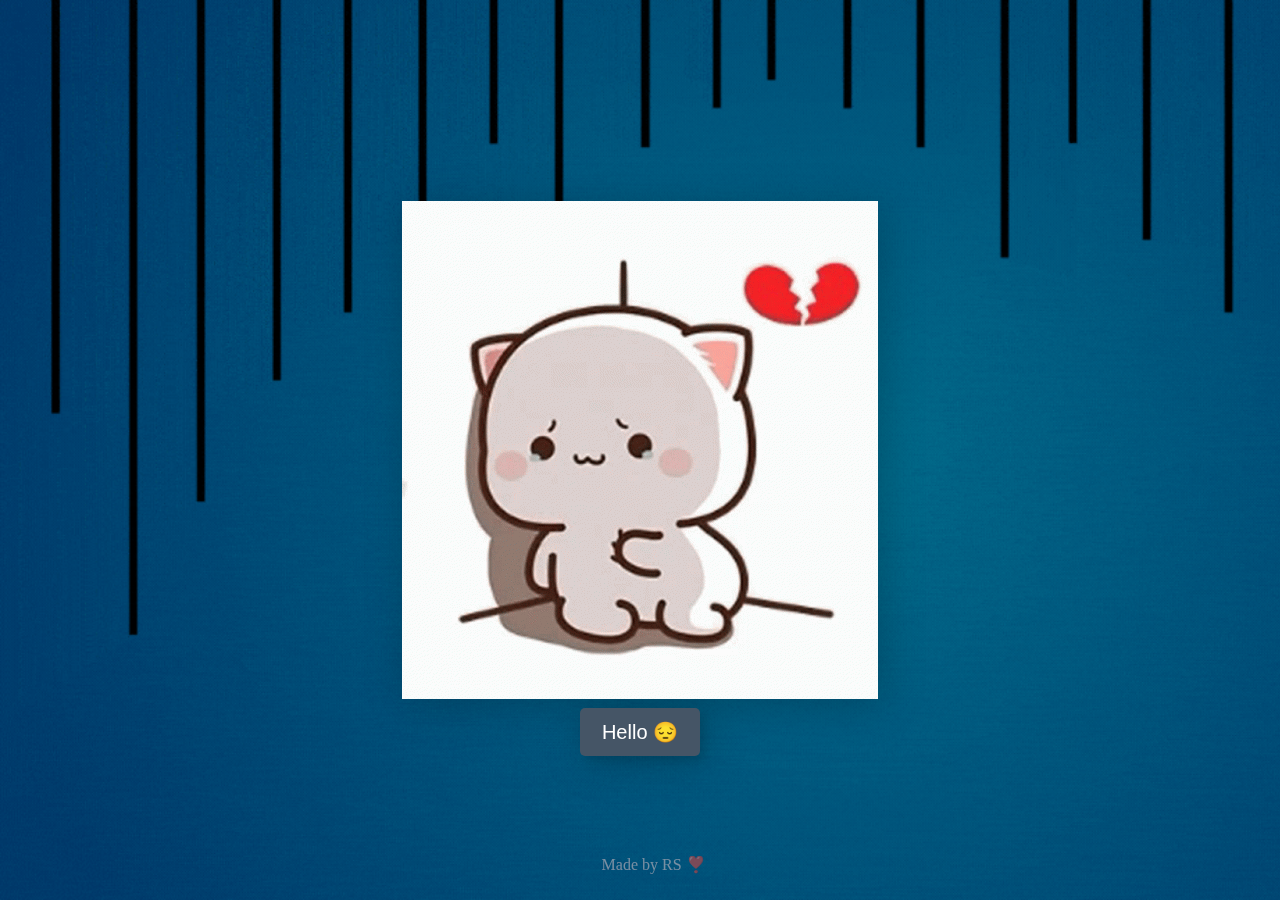
<file: index.html>
<!DOCTYPE html>
<html lang="en">
<head>
    <meta charset="UTF-8">
    <meta name="viewport" content="width=device-width, initial-scale=1.0">
    <title>But.. I Love You</title>
    <link rel="icon" href="Assets/logo.png" type="image/x-icon">
    <link
      href="https://cdn.jsdelivr.net/npm/bootstrap@5.3.2/dist/css/bootstrap.min.css"
      rel="stylesheet"
      integrity="sha384-T3c6CoIi6uLrA9TneNEoa7RxnatzjcDSCmG1MXxSR1GAsXEV/Dwwykc2MPK8M2HN"
      crossorigin="anonymous"
    />
    <link rel="stylesheet" href="firstPage.css" />
    <link rel="stylesheet" href="style.css" />
</head>

<body>
    <div class="container">  
        <img id="image" src="Assets/sad.gif" >     
        <button type="button" class="btn btn-danger" id="hover" onclick = "myFunction()" onmouseover="ChangeImage('hi'); bg();" onmouseout="ResetImage(); resetBG();">
            <span>Hello &#128532;</span>
        </button>
    </div>
    <div class="watermark">
        Made by <a href="https://github.com/RS-labhub">RS </a>❣️
    </div>
    
    <script src="firstPage.js"></script>  
</body> 
</html>
</file>
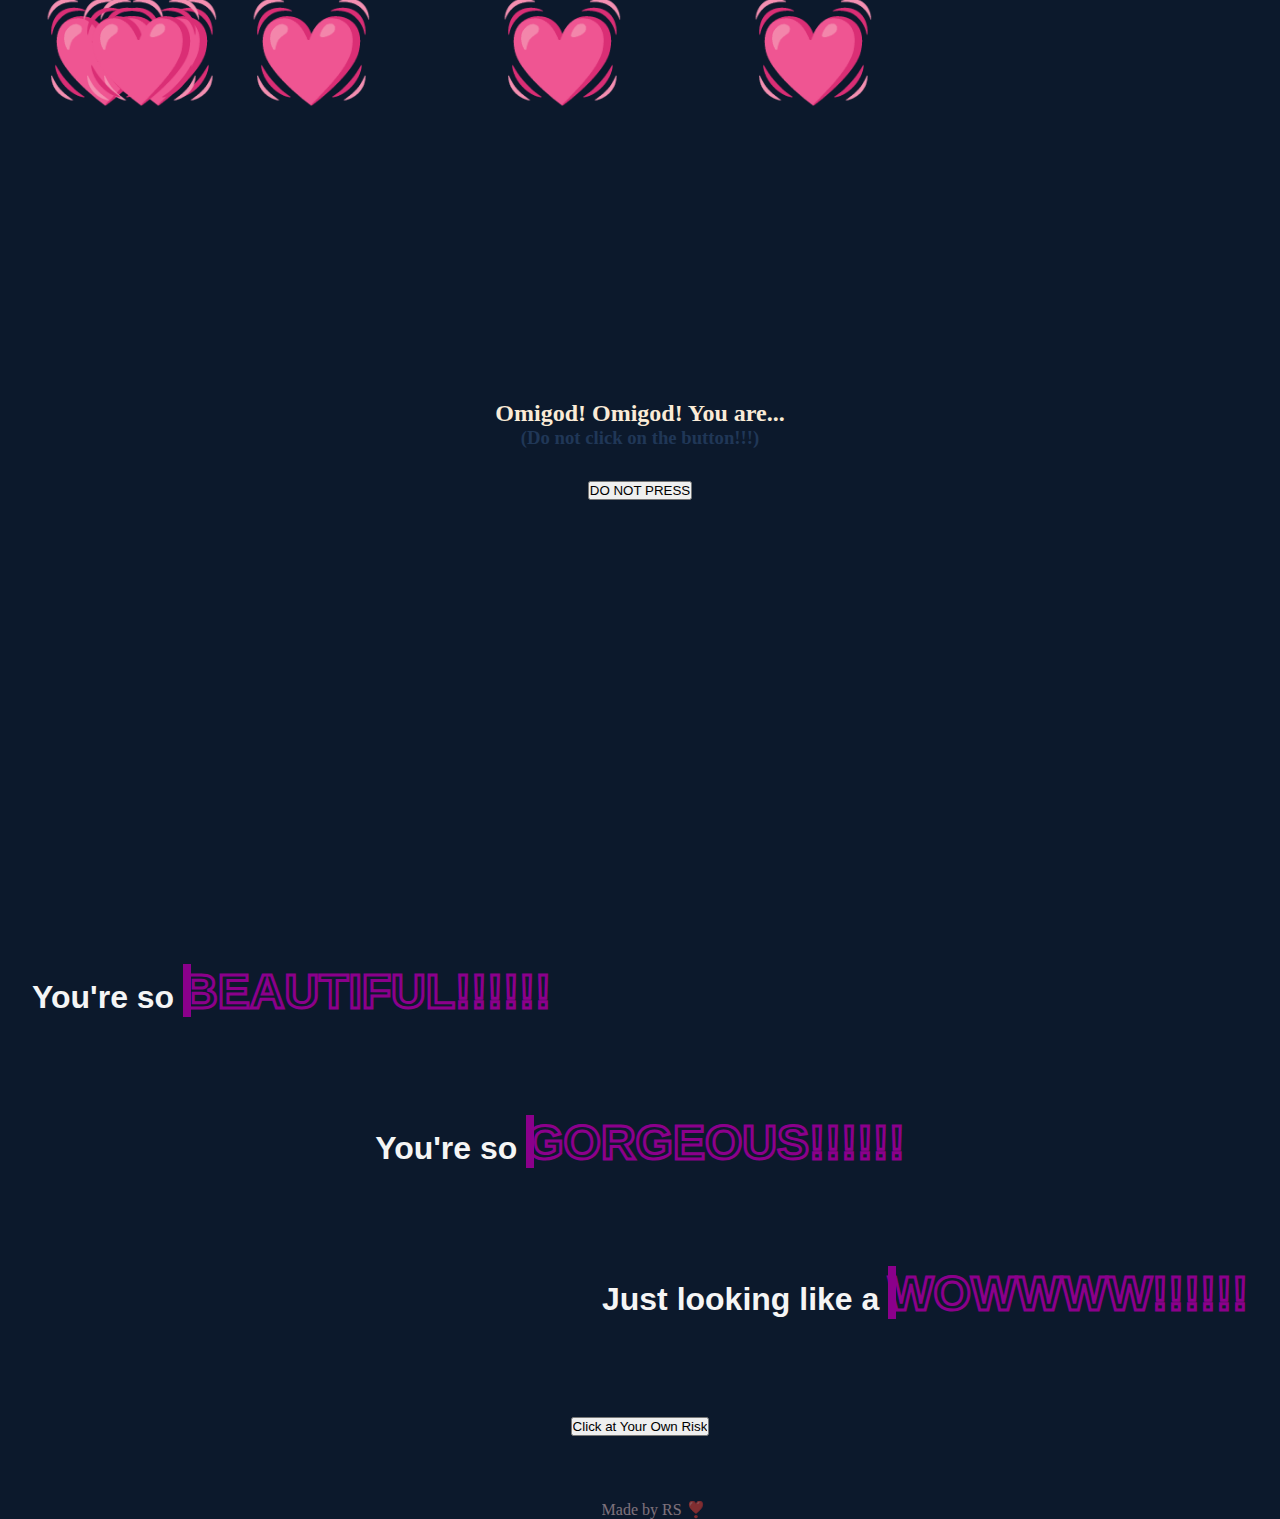
<file: Pages/Page 1/secondPage.html>
<!DOCTYPE html>
<html lang="en">
<head>
    <meta charset="UTF-8">
    <meta name="viewport" content="width=device-width, initial-scale=1.0">
    <title>Hawwwww</title>
    <link rel="icon" href="../Assets/logo.png" type="image/x-icon">
    <link
      href="https://cdn.jsdelivr.net/npm/bootstrap@5.3.2/dist/css/bootstrap.min.css"
      rel="stylesheet"
      integrity="sha384-T3c6CoIi6uLrA9TneNEoa7RxnatzjcDSCmG1MXxSR1GAsXEV/Dwwykc2MPK8M2HN"
      crossorigin="anonymous"
    />
    <link rel="stylesheet" href="secondPage.css" />
</head>
<body>
    <div class="container">
        <h2>Omigod! Omigod! You are... <br><h3>(Do not click on the button!!!)</h3></h2>
        <button type="button" class="btn btn-outline-danger btn-lg" onClick="scrollToBottom()">DO NOT PRESS</button>
    </div>
    
    <div class="chori-chori">
        <div id="beauti">
            <h1>You're so <span class="beauti">BEAUTIFUL!!!!!!</span></h1>       
        </div>
        <div id="gorg">
                <h1>You're so <span class="gorg">GORGEOUS!!!!!!</span></h1>
       </div>
       <div id="wow">
           <h1>Just looking like a <span class="wow">WOWWWW!!!!!!</span></h1>
       </div>
   </div>

    <div id="center">
        <button type="button" class="btn btn-warning btn-lg" id="btn" onclick="myFunction()" autoplay>Click at Your Own Risk</button>
    </div>

    <div class="watermark">
        Made by <a href="https://github.com/RS-labhub">RS </a>❣️
    </div>

    <script src="secondPage.js"></script>
</body>
</html>
</file>
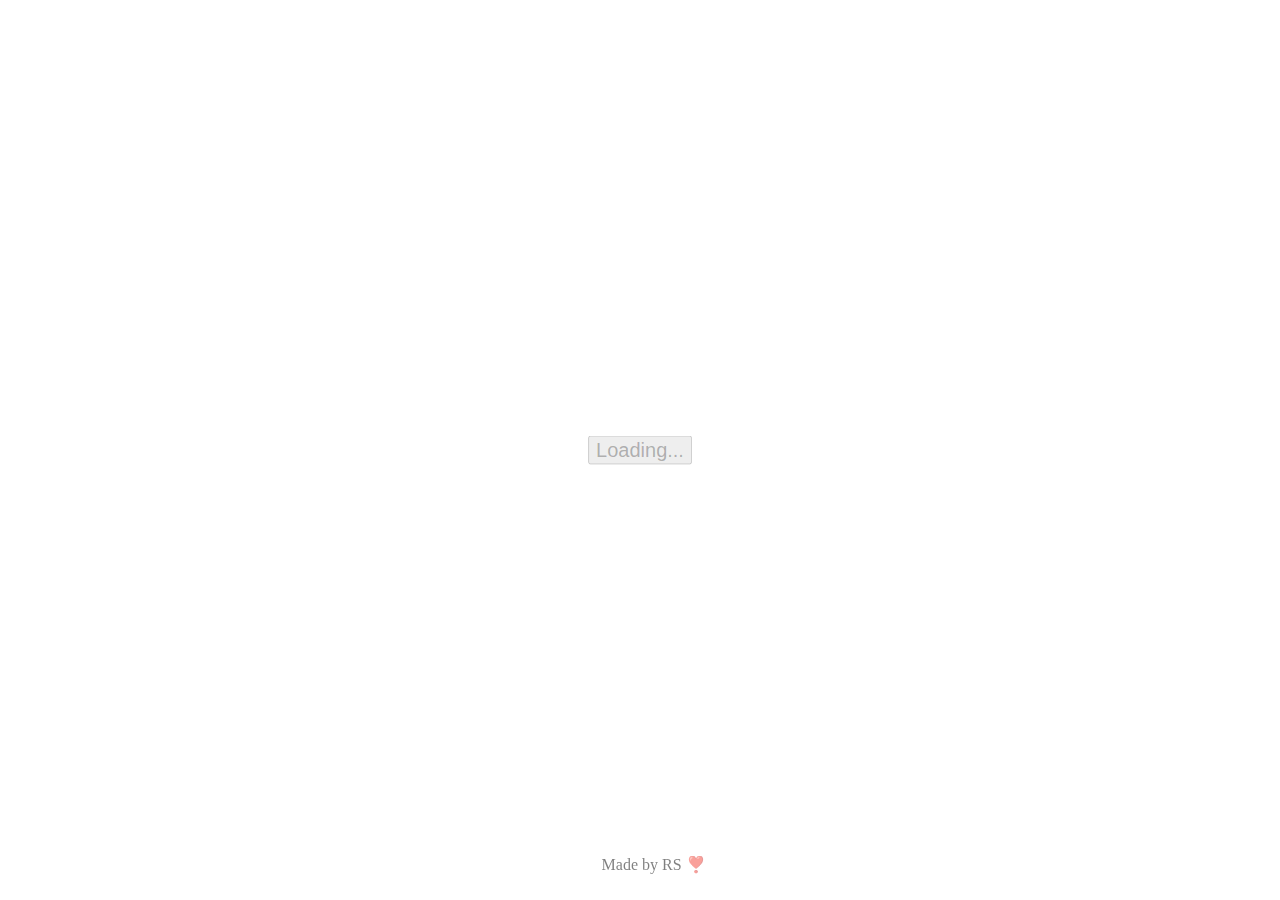
<file: Pages/Page 2/thirdPage.html>
<!DOCTYPE html>
<html lang="en">
<head>
    <meta charset="UTF-8">
    <meta name="viewport" content="width=device-width, initial-scale=1.0">
    <title>Make it Romantic</title>
    <link rel="icon" href="../Assets/logo.png" type="image/x-icon">
    <link rel="stylesheet" href="thirdPage.css" />
</head>
<body>
    <div class="containter">
        <div class="center">
            <button id="disable" class="btn" disabled>
                <span>Loading...</span>
            </button>
            <button id="enable" class="btn" onclick = "myFunction();">
                <span>Click me</span>
            </button>
        </div>
    </div>

    <div class="watermark">
        Made by <a href="https://github.com/RS-labhub">RS </a>❣️
    </div>

    <script src="thirdPage.js" />
</body>
</html>
</file>
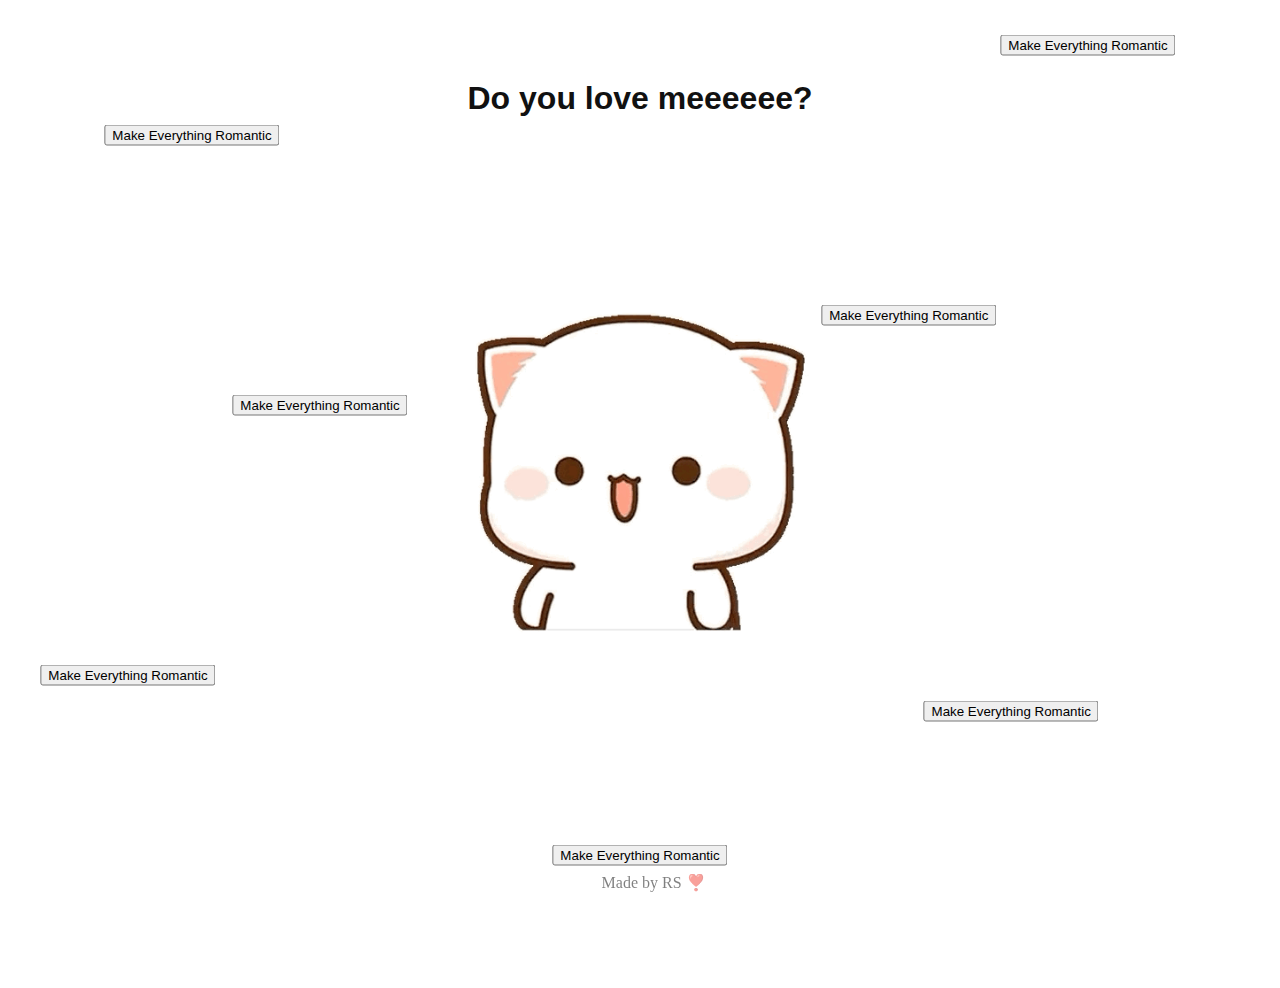
<file: Pages/Page 3/forthPage.html>
<!DOCTYPE html>
<html lang="en">
<head>
    <meta charset="UTF-8">
    <meta name="viewport" content="width=device-width, initial-scale=1.0">
    <title>Classic Proposal</title>
    <link rel="icon" href="\Assets\logo.png" type="image/x-icon">
    <link rel="stylesheet" href="forthPage.css" />
</head>

<body>
    <h1>Do you love meeeeee?</h1>
    <div class="content">    
	    <img id="image" src="\Assets\smart.gif">
        <div class="buttons">
        <button type="button" onclick = "yesFunction()">
            <span>Yes 🤭</span>
        </button>
        <button type="button" onclick = "noFunction()">
            <span>No &#128532;</span>
        </button>
        </div>
        <button type="button" class="romantic1" onclick = "myFunction()">
            <span>Make Everything Romantic</span>
        </button>
        <button type="button" class="romantic2" onclick = "myFunction()">
            <span>Make Everything Romantic</span>
        </button>
        <button type="button" class="romantic3" onclick = "myFunction()">
            <span>Make Everything Romantic</span>
        </button>
        <button type="button" class="romantic4" onclick = "myFunction()">
            <span>Make Everything Romantic</span>
        </button>
        <button type="button" class="romantic5" onclick = "myFunction()">
            <span>Make Everything Romantic</span>
        </button>
        <button type="button" class="romantic6" onclick = "myFunction()">
            <span>Make Everything Romantic</span>
        </button>
        <button type="button" class="romantic7" onclick = "myFunction()">
            <span>Make Everything Romantic</span>
        </button>
    </div>

    <div class="watermark">
        Made by <a href="https://github.com/RS-labhub">RS </a>❣️
    </div>

    <script>
        function yesFunction() {
            window.location.href = "../Page 5/yes.html";
        }
        function noFunction() {
            window.location.href = "../Page 6/no1.html";
        }
        function myFunction() {
            window.location.href = "../Page 4/ask.html";
        }
    </script>
</body>
</html>
</file>
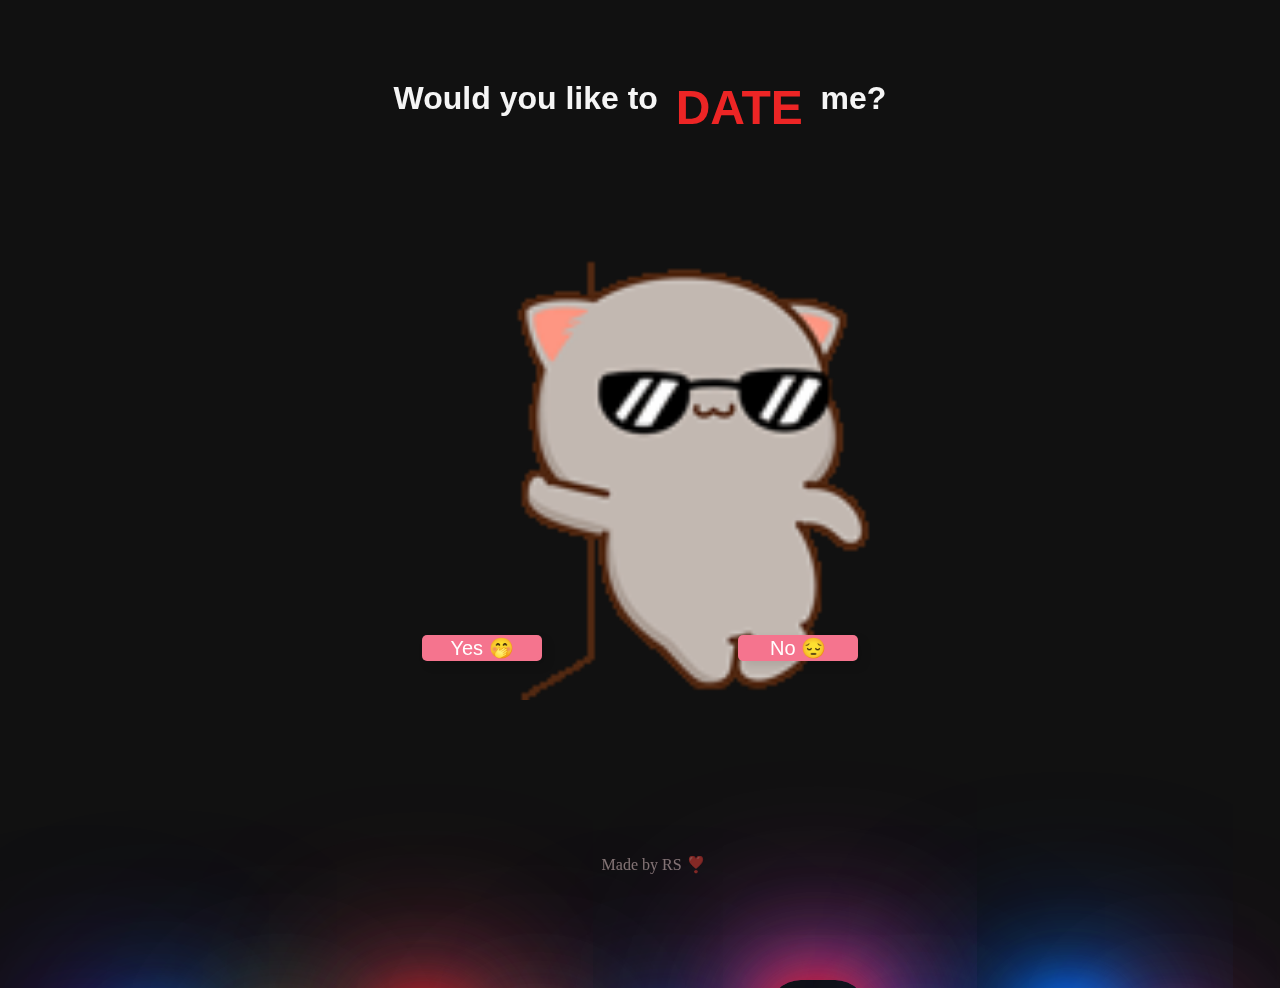
<file: Pages/Page 4/ask.html>
<!DOCTYPE html>
<html lang="en">
<head>
    <meta charset="UTF-8">
    <meta name="viewport" content="width=device-width, initial-scale=1.0">
    <title>Date me</title>
    <link rel="icon" href="\Assets\logo.png" type="image/x-icon">
    <link
      href="https://cdn.jsdelivr.net/npm/bootstrap@5.3.2/dist/css/bootstrap.min.css"
      rel="stylesheet"
      integrity="sha384-T3c6CoIi6uLrA9TneNEoa7RxnatzjcDSCmG1MXxSR1GAsXEV/Dwwykc2MPK8M2HN"
      crossorigin="anonymous"
    />
    <link rel="stylesheet" href="ask.css" />
</head>
<body>
    <div class="wrapper">
		<span></span>
		<span></span>
		<span></span>
		<span></span>
		<span></span>
		<span></span>
		<span></span>
		<span></span>
		<span></span>
		<span></span>
    </div>

    <h1>Would you like to &nbsp<span class="red"><b> DATE </b></span>&nbsp me?</h1>
    <div class="content">    
	    <img id="image" src="\Assets\handsome.gif">
        <div class="buttons">
        <button type="button" class="btn btn-danger btn-lg" id="yes" onclick = "yesFunction()" onmouseover="ChangeImage('love'); bg1();" onmouseout="ResetImage(); resetBG();">
            <span>Yes 🤭</span>
        </button>
        <button type="button" class="btn btn-dark " id="no" onclick = "noFunction()" onmouseover="ChangeImage('depressed'); bg2()" onmouseout="ResetImage(); resetBG();">
            <span>No &#128532;</span>
        </button>
        </div>
    </div>

    <div class="watermark">
        Made by <a href="https://github.com/RS-labhub">RS </a>❣️
    </div>

    <script src="ask.js"></script>
</body>
</html>
</file>
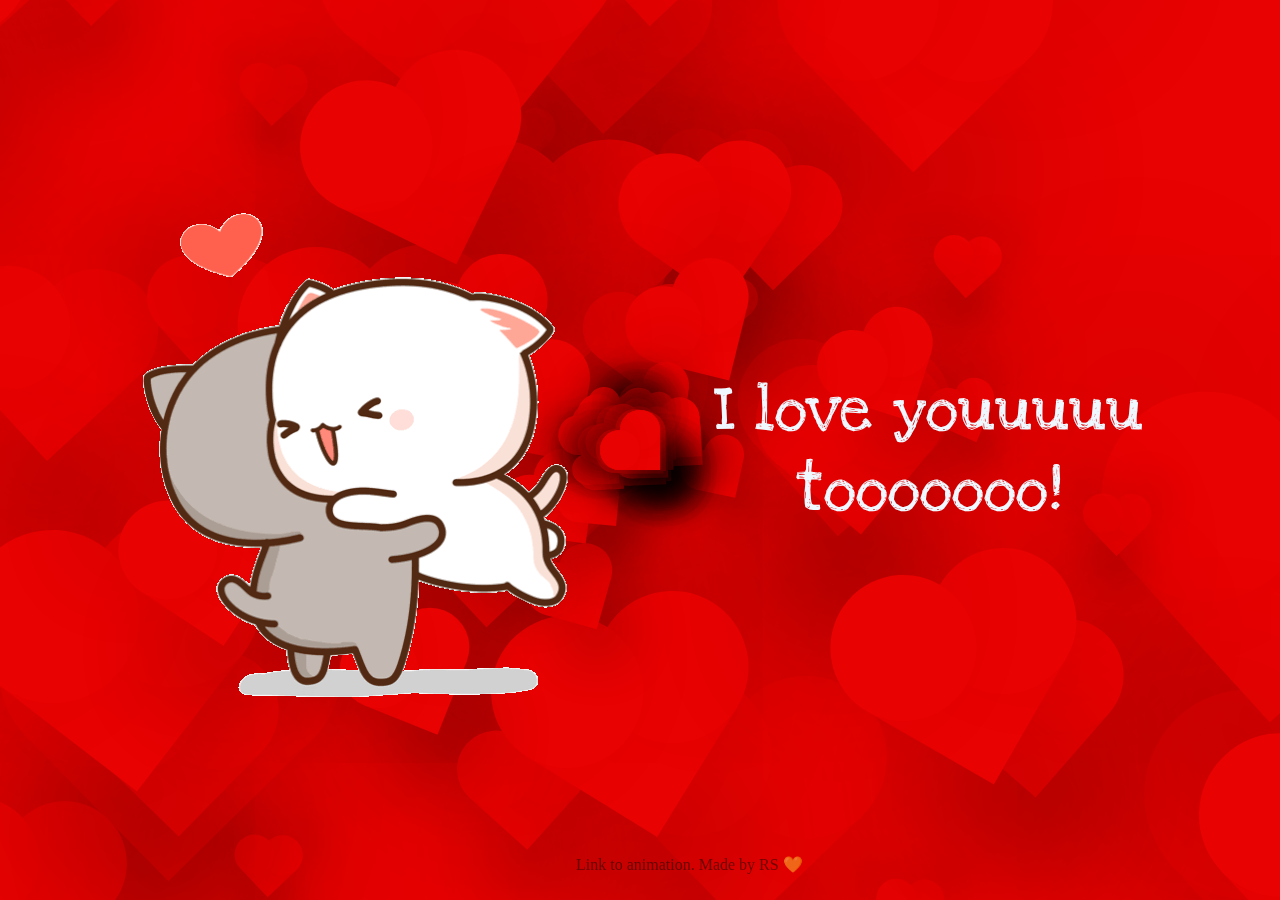
<file: Pages/Page 5/yes.html>
<!DOCTYPE html>
<html lang="en">
<head>
    <meta charset="UTF-8">
    <meta name="viewport" content="width=device-width, initial-scale=1.0">
    <title>I love you</title>
    <link rel="icon" href="\Assets\logo.png" type="image/x-icon">
    <link rel="stylesheet" href="yes.css" />
    <link rel="preconnect" href="https://fonts.googleapis.com">
    <link rel="preconnect" href="https://fonts.gstatic.com" crossorigin>
    <link href="https://fonts.googleapis.com/css2?family=Love+Ya+Like+A+Sister&display=swap" rel="stylesheet">
</head>
<body>
    <div class="container">
        <img src="\Assets\hug.gif">
        <h1>I love youuuuu <br>tooooooo!</h1>
            <div class="heart"></div>   
    </div>
    <div class="watermark">
        Link to <a href="https://github.com/TypeCoder121/HeartAnimation">animation</a>. Made by <a href="https://github.com/RS-labhub">RS </a>💛
    </div>
    <script src="yes_anime.js" ></script>
    <script src="yes.js"></script>
</body>
</html>
</file>
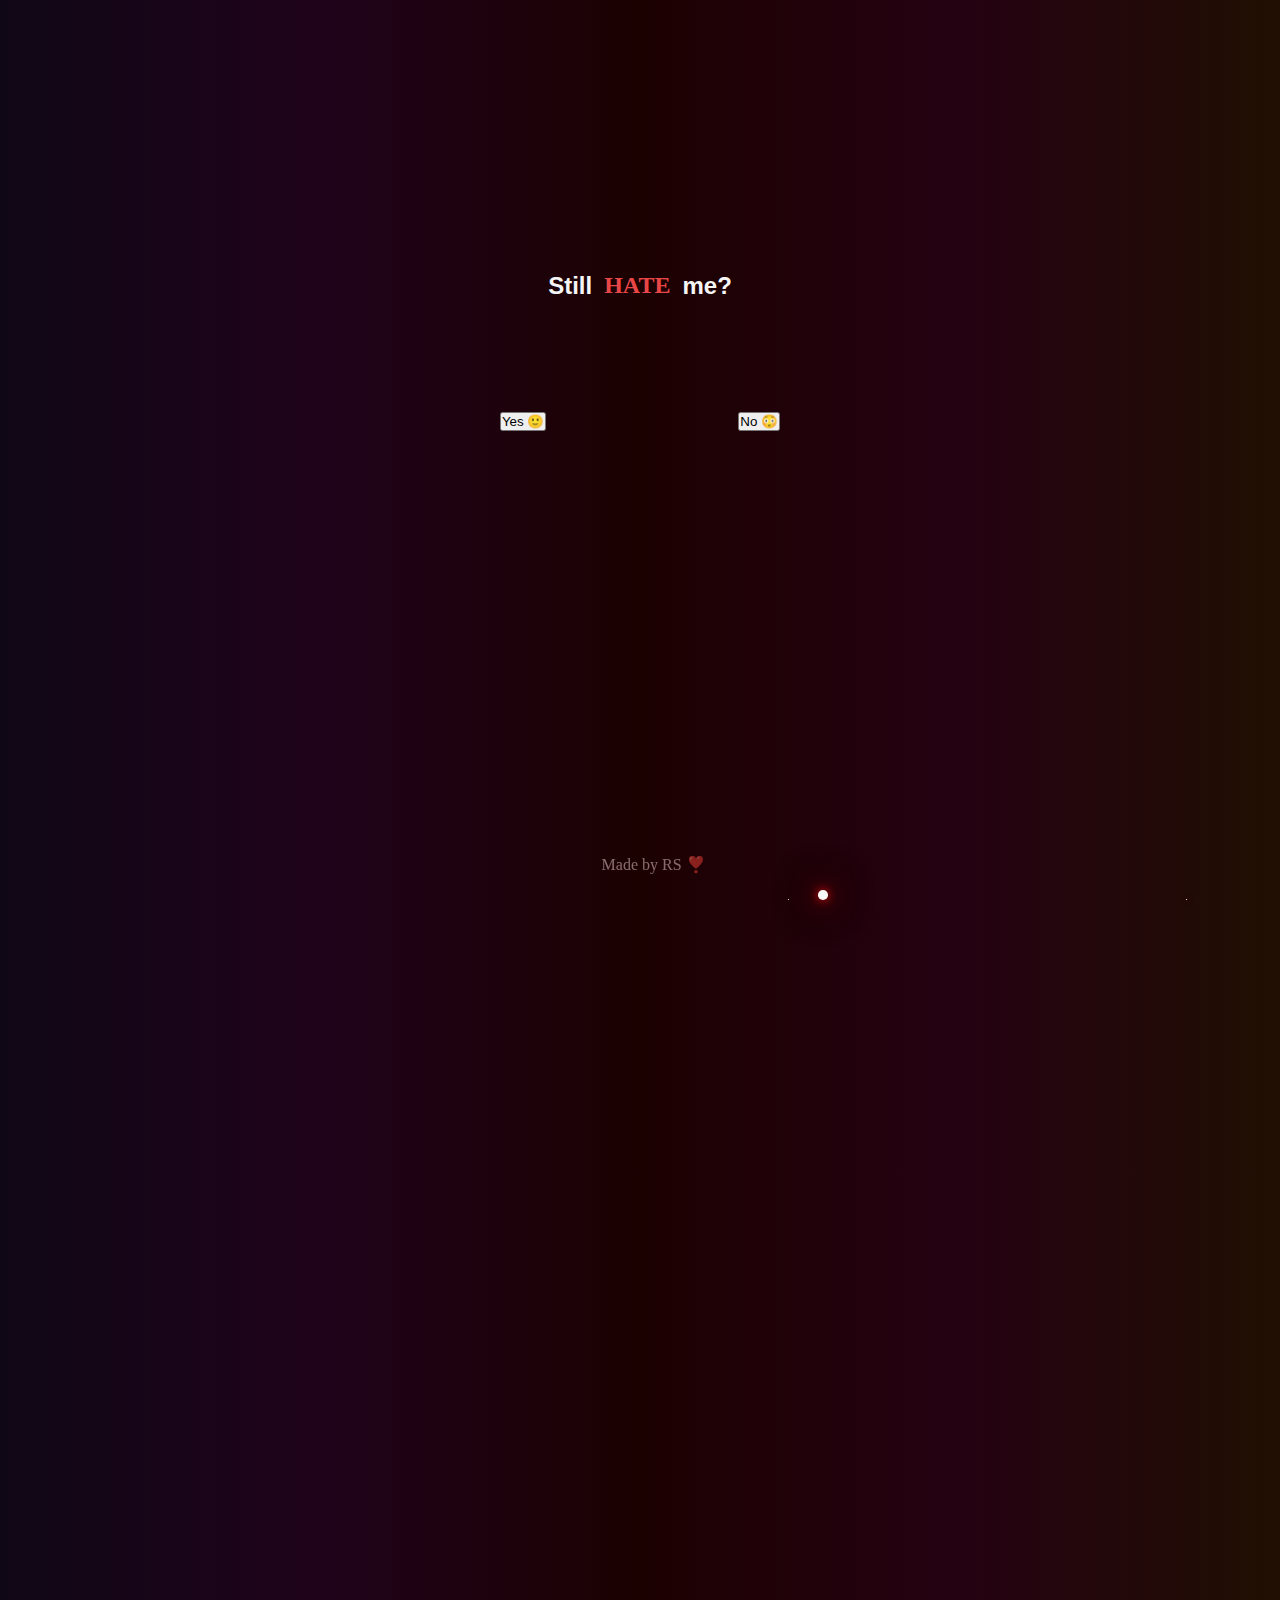
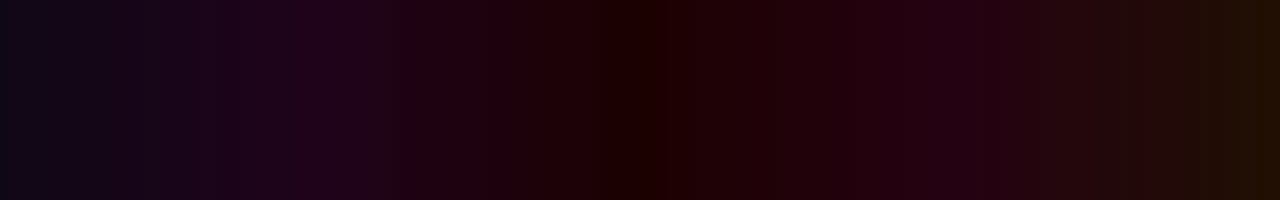
<file: Pages/Page 6/no1.html>
<!DOCTYPE html>
<html lang="en">
<head>
    <meta charset="UTF-8">
    <meta name="viewport" content="width=device-width, initial-scale=1.0">
    <title>Why no?</title>
    <link rel="icon" href="\Assets\logo.png" type="image/x-icon">
    <link
      href="https://cdn.jsdelivr.net/npm/bootstrap@5.3.2/dist/css/bootstrap.min.css"
      rel="stylesheet"
      integrity="sha384-T3c6CoIi6uLrA9TneNEoa7RxnatzjcDSCmG1MXxSR1GAsXEV/Dwwykc2MPK8M2HN"
      crossorigin="anonymous"
    />
    <link rel="stylesheet" href="no1.css" />
</head>
<body>
    <h2>Still <span class="red">&nbsp; <b>HATE</b> &nbsp;</span> me?</h2>
    <div class="buttons">
        <button type="button" class="btn btn-outline-success " id="yes" onclick = "yesFunction()">
            <span>Yes 🙂</span>
        </button>
        <button type="button" class="btn btn-outline-danger btn-lg" id="no" onclick = "noFunction()">
            <span>No 😳</span>
        </button>
    </div>

    <div class="watermark">
        Made by <a href="https://github.com/RS-labhub">RS </a>❣️
    </div>

    <script type="text/javascript" src="no1.js"></script>
</body>
</html>
</file>
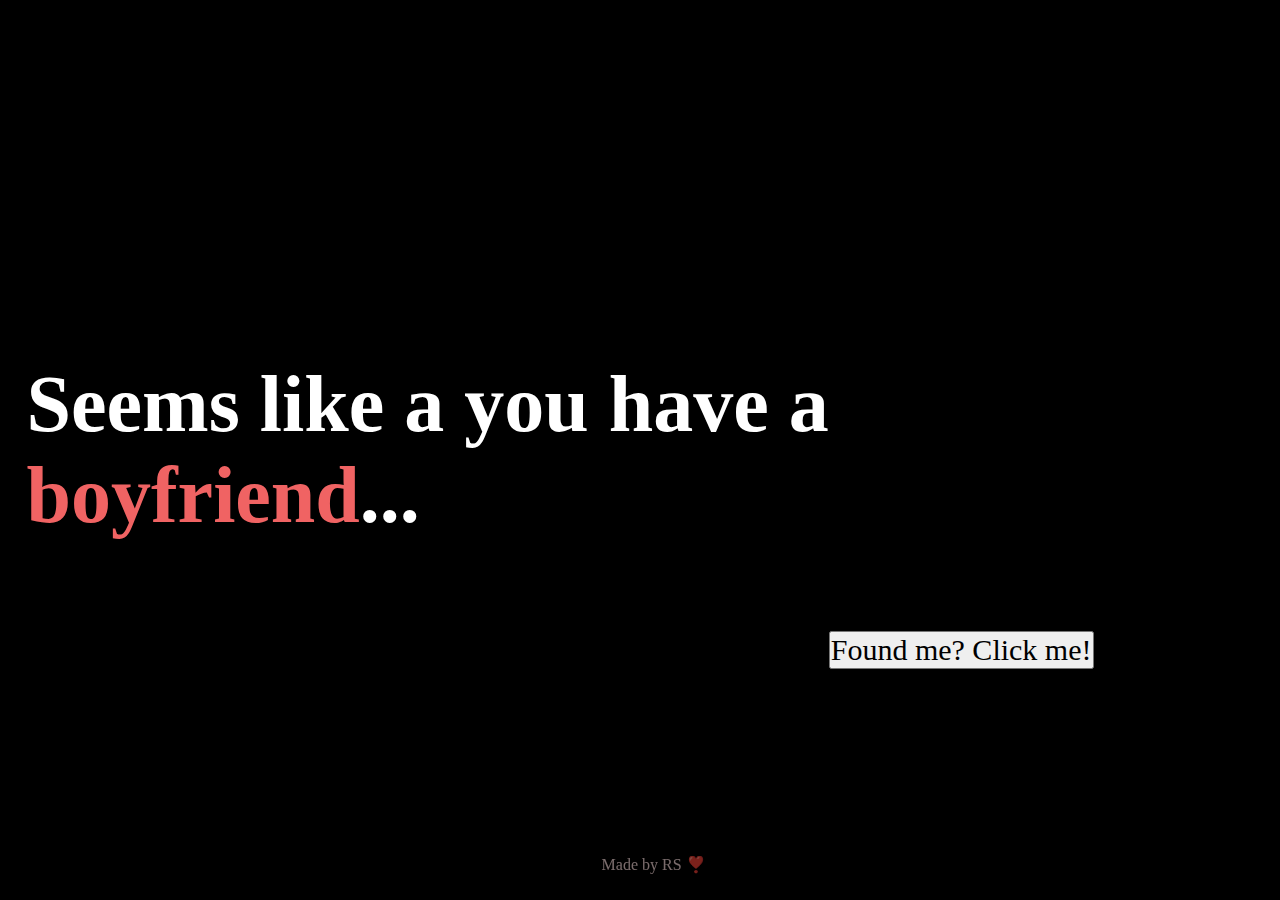
<file: Pages/Page 7/no2.html>
<!DOCTYPE html>
<html lang="en">
<head>
    <meta charset="UTF-8">
    <meta name="viewport" content="width=device-width, initial-scale=1.0">
    <title>Ummm...</title>
    <link rel="icon" href="\Assets\logo.png" type="image/x-icon">
    <link rel="stylesheet" href="no2.css" />
    <link
      href="https://cdn.jsdelivr.net/npm/bootstrap@5.3.2/dist/css/bootstrap.min.css"
      rel="stylesheet"
      integrity="sha384-T3c6CoIi6uLrA9TneNEoa7RxnatzjcDSCmG1MXxSR1GAsXEV/Dwwykc2MPK8M2HN"
      crossorigin="anonymous"
    />
</head>
<body>
    <section>
        <h2>Seems like a you have a <br><span>boyfriend</span>... </h2>
        <button type="button" class="btn btn-outline-dark" onclick = "myFunction()">Found me? Click me!</button>
    </section>

    <div class="watermark">
        Made by <a href="https://github.com/RS-labhub">RS </a>❣️
    </div>

    <div class="light"></div>

    <script type="text/javascript" src="no2.js"></script>
</body>
</html>
</file>
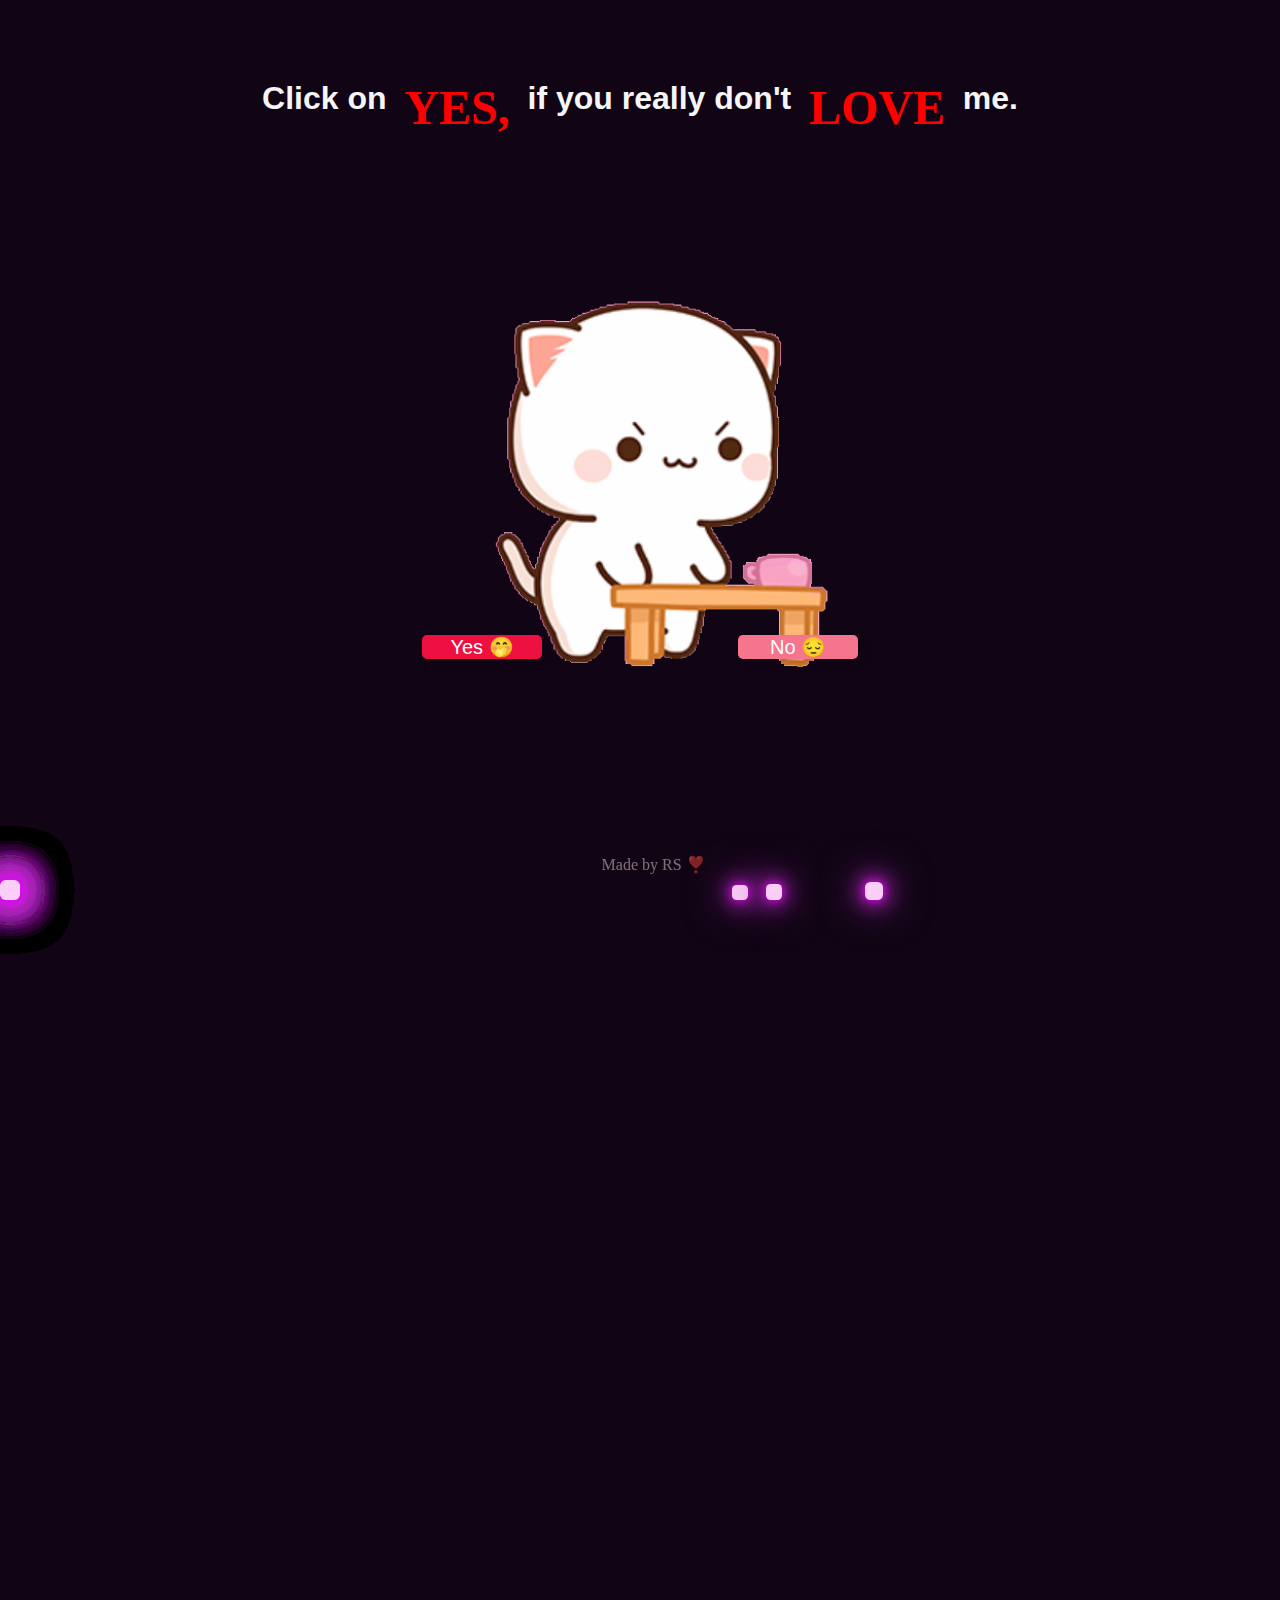
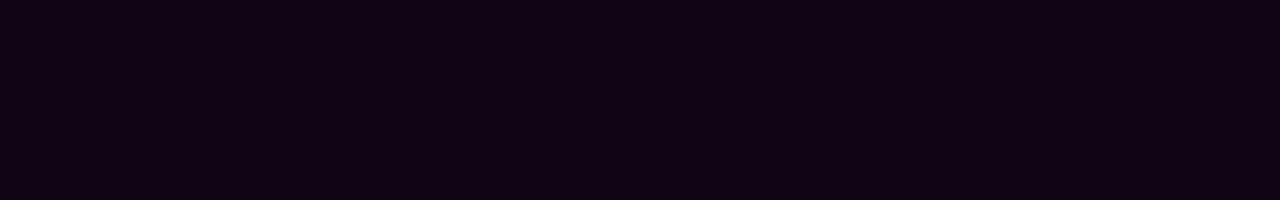
<file: Pages/Page 8/no3.html>
<!DOCTYPE html>
<html lang="en">

<head>
    <meta charset="UTF-8">
    <meta name="viewport" content="width=device-width, initial-scale=1.0">
    <title>Click No</title>
    <link rel="icon" href="\Assets\logo.png" type="image/x-icon">
    <link
      href="https://cdn.jsdelivr.net/npm/bootstrap@5.3.2/dist/css/bootstrap.min.css"
      rel="stylesheet"
      integrity="sha384-T3c6CoIi6uLrA9TneNEoa7RxnatzjcDSCmG1MXxSR1GAsXEV/Dwwykc2MPK8M2HN"
      crossorigin="anonymous"
    />
    <link rel="stylesheet" href="no3.css" />

</head>

<body>
    <div class="circle"></div>
    <div class="circle"></div>
    <div class="circle"></div>
    <div class="circle"></div>
    <div class="circle"></div>
    <div class="circle"></div>
    <div class="circle"></div>
    <div class="circle"></div>
    <div class="circle"></div>
    <div class="circle"></div>
    <div class="circle"></div>
    <div class="circle"></div>
    <div class="circle"></div>
    <div class="circle"></div>
    <div class="circle"></div>
    <div class="circle"></div>
    <div class="circle"></div>
    <div class="circle"></div>
    <div class="circle"></div>
    <div class="circle"></div>
    <div class="circle"></div>
    
    <h1>Click on &nbsp;<span class="red"><b>YES,</b></span>&nbsp; if you really don't &nbsp;<span class="red"><b>LOVE</b></span>&nbsp; me.</h1>
    <div class="content">    
	    <img id="image" src="\Assets\angry.gif">
        <div class="buttons">
            <button type="button" class="btn btn-danger btn-lg" id="yes" onmouseover="moveButton(); " onclick="moveButton();">
                <span>Yes 🤭</span>
            </button>
            <button type="button" class="btn btn-danger " id="no" onclick = "noFunction()" onmouseover="ChangeImage('depressed'); bg()" onmouseout="ResetImage(); resetBG();">
                <span>No &#128532;</span>
            </button>
        </div>
    </div>

    <div class="watermark">
        Made by <a href="https://github.com/RS-labhub">RS </a>❣️
    </div>
    <script src="no3.js"></script>
</body>

</html>
</file>
<file: firstPage.css>
body{
    padding: 2rem;
    width: 100%;
    min-height: 100vh;
    display: flex;
    /* background-image: linear-gradient(to right bottom, #cffafe, #22d3ee); */
    /* background-image: linear-gradient(to right bottom, #016c8b, #003769); */
    background-image: url('Assets/bg.gif'); 
    background-size: cover;
}

body.hovered {
    /* background-image: linear-gradient(to left bottom, #fea0ff, #dac9fe); */
    background-image: url('Assets/wall6.gif');
    background-position: 0%;
    background-size: auto;
}

.container{
    display: flex;
    justify-content: center;
    align-items: center;
    width: 100%;
    max-width: 600px;
    margin-inline: auto;
    filter: drop-shadow(5px 5px 20px rgba(0, 0, 0, 0.2));
}

.btn{
    position: absolute;
    top: calc(100% - 10rem);
    min-width: 120px;
    padding: 0.75rem 1rem;
    font-size: 1.25rem;
    outline: none;
    border: none;
    background-color: #455566;
    border-radius: 5px;
    box-shadow: 5px 5px 10px rgba(0, 0, 0, 0.1);
    cursor: pointer;
    transition: 0.3s;
    color: #fff;
}


.btn:hover span {
    display:none
}
  
.btn:hover:before {
    content:"Hiiiii Cutieee \1F49E ";
}

.watermark {
    opacity: 0.5;
    color: rgb(238, 203, 203);
    position: fixed;
    top: 95%;
    left: 47%;
}

a{
    text-decoration: none;
    color: rgb(238, 203, 203);
}
</file>
<file: style.css>
*{
    margin: 0;
    padding: 0;
    box-sizing: border-box;
}
</file>
<file: Pages/Page 1/secondPage.css>
*{
    margin: 0;
    padding: 0;
    box-sizing: border-box;
    overflow: hidden;
}

body{
    min-height: 100vh;
    background: #0c192c;
}

.container{
    position: relative;
    width: 100%;
    height: 100vh;
    display: flex;
    justify-content: center;
    align-items: center;
    flex-direction: column;
}

h2{
    color: antiquewhite;
}

h3{
    padding-bottom: 2rem;
    color: #203757;
}

.btn{
    z-index: 1000;
}

.hearts{
    font-size: 100px;;
    font-weight: bold;
    position: fixed;
    top: -1vh;
    left: 0;
    transform: translateY(0%);
    animation: fall 1s ease-in infinite;
}


@keyframes fall{
    to{
        transform: translateY(250vh);
    }
}

h1{  
    margin-top: 2rem;
    padding: 0 2rem 0;
    /* font-size: 5rem; */
    font-family: Verdana, Geneva, Tahoma, sans-serif;
    color: whitesmoke;
}

#center{
    display: flex;
    flex-direction: column;
    align-items: center;
    justify-content: center;
    margin: 4rem 0 4rem;
}

.beauti, .gorg, .wow{
    color: transparent;
    -webkit-text-stroke: 3px darkmagenta;
    position: relative;
    font-size: 3rem;
}

#beauti{
    padding: 2rem 0 2rem;
}

#gorg{
    text-align: center;
    padding: 2rem 0 2rem;
}

#wow{
    text-align: right;
    padding: 2rem 0 2rem;
}

.beauti::before{
    content: "BEAUTIFUL!!!!!!";
    position: absolute;
    width: 0%;
    height: 100%;
    overflow: hidden;
    color: darkmagenta;
    border-right: 8px solid darkmagenta;
    animation: slidein infinite 1.5s;
}
.gorg::before{
    content: "GORGEOUS!!!!!!";
    position: absolute;
    width: 0%;
    height: 100%;
    overflow: hidden;
    color: darkmagenta;
    border-right: 8px solid darkmagenta;
    animation: slidein infinite 1.5s;
    animation-direction: reverse;
}
.wow::before{
    content: "WOWWWW!!!!!!";
    position: absolute;
    width: 0%;
    height: 100%;
    overflow: hidden;
    color: darkmagenta;
    border-right: 8px solid darkmagenta;
    animation: slidein infinite 1.5s;
}

@keyframes slidein {
    to {
        width: 100%;
        filter: drop-shadow(0 0 25px darkmagenta);
    }
}

.beauti:hover::before, .gorg:hover::before, .wow:hover::before{
    width: 100%;
    filter: drop-shadow(0 0 25px darkmagenta);
}

.watermark {
    opacity: 0.5;
    color: rgb(238, 203, 203);
    position: relative;
    top: 95%;
    left: 47%;
}

a{
    text-decoration: none;
    color: rgb(238, 203, 203);
}
</file>
<file: Pages/Page 2/thirdPage.css>
.container {
    position: relative;
}
  
.center {
    margin: 0;
    position: absolute;
    top: 50%;
    left: 50%;
    transform: translate(-50%, -50%);
}

.btn{
    cursor: pointer;
    transition: 0.3s;
    font-size: 20px;
}

#disable{
    cursor: wait;
}

#enable{
    display: none;
}

.watermark {
    opacity: 0.5;
    color: BLACK;
    position: fixed;
    top: 95%;
    left: 47%;
}

a{
    text-decoration: none;
    color: black;
}
</file>
<file: Pages/Page 3/forthPage.css>
body {
	height: 100vh;
    overflow: hidden;
}

h1{  
    margin: 5rem 0 0;
    padding-bottom: 0;
    display: flex;
    justify-content: center;
    font-family: Verdana, Geneva, Tahoma, sans-serif;
    color: #111;
}

img{
    margin-top:0;
    height: 400px;
    position: absolute;
    top: 50%;
    left: 50%;
    transform: translate(-50%, -50%);
}

.buttons {
    font-size: 35px;
    display: flex;
    justify-content: center;
    margin-top: 29rem;
    padding-top: 2rem;
    gap: 12rem;
}

.romantic1{
    margin: 0;
    position: absolute;
    top: 5%;
    left: 85%;
    transform: translate(-50%, -50%);
}
.romantic2{
    margin: 0;
    position: absolute;
    top: 15%;
    left: 15%;
    transform: translate(-50%, -50%);
}
.romantic3{
    margin: 0;
    position: absolute;
    top: 35%;
    left: 71%;
    transform: translate(-50%, -50%);
}
.romantic4{
    margin: 0;
    position: absolute;
    top: 45%;
    left: 25%;
    transform: translate(-50%, -50%);
}
.romantic5{
    margin: 0;
    position: absolute;
    top: 79%;
    left: 79%;
    transform: translate(-50%, -50%);
}
.romantic6{
    margin: 0;
    position: absolute;
    top: 75%;
    left: 10%;
    transform: translate(-50%, -50%);
}
.romantic7{
    margin: 0;
    position: absolute;
    top: 95%;
    left: 50%;
    transform: translate(-50%, -50%);
}

.watermark {
    opacity: 0.5;
    color: BLACK;
    position: fixed;
    top: 97%;
    left: 47%;
}

a{
    text-decoration: none;
    color: black;
}
</file>
<file: Pages/Page 4/ask.css>
body {
	/* background: #111; */
    /* background-image: linear-gradient(to right bottom, #ff009e, #ff819f, #fea0ff,
     #ffb2d7, #cbb2ff); */
    /* background-image: linear-gradient(0.25turn,  #b30f15, #96090f, #f0a1a0, #850606,
    #63080c); */
    /* background-image: linear-gradient(0.25turn, #390035, #741838, #681740, #421034,
    #23020a); */
    background: #111;
	height: 100vh;
    overflow: hidden;
}

.wrapper span {
	position: fixed;
	bottom: -180px;
	height: 50px;
	width: 50px;
	z-index: -1;
	/* background-color: #fff; */
    border-radius: 33%;
	box-shadow: 0 0 50px #0072ff, 0 0 100px #0072ff, 0 0 150px #0072ff, 0 0 200px #0072ff;
	animation: animate 7s linear infinite;
}

.wrapper span:nth-child(1) {
    box-shadow: 0 0 50px #7938ce, 0 0 100px #500d90, 0 0 150px #b320e8, 0 0 200px #6838ce;
	left: 60px;
	animation-delay: 0.6s;
}

.wrapper span:nth-child(2) {
	left: 10%;
	animation-delay: 3s;
	width: 60px;
	height: 60px;
}

.wrapper span:nth-child(3) {
    box-shadow: 0 0 50px #e21212, 0 0 100px #9ae657, 0 0 150px #57e4e6, 0 0 200px #e657da;
	left: 20%;
	animation-delay: 2s;
}

.wrapper span:nth-child(4) {
    box-shadow: 0 0 50px #e21212, 0 0 100px #e63544, 0 0 150px #e6576a, 0 0 200px #ed748a;
	left: 30%;
	animation-delay: 5s;
	width: 80px;
	height: 80px;
}

.wrapper span:nth-child(5) {
    box-shadow: 0 0 50px #ec3b3b, 0 0 100px #e6b657, 0 0 150px #e657da, 0 0 200px #e657da;
	left: 40%;
	animation-delay: 1s;
}

.wrapper span:nth-child(6) {
	left: 50%;
	animation-delay: 7s;
}

.wrapper span:nth-child(7) {
    box-shadow: 0 0 50px #e21212, 0 0 100px #e657da, 0 0 150px #e657da, 0 0 200px #e657da;
	left: 60%;
	animation-delay: 6s;
	width: 100px;
	height: 100px;
}

.wrapper span:nth-child(8) {
    box-shadow: 0 0 50px #113cc8, 0 0 100px #7f57e6, 0 0 150px #2958d9, 0 0 200px #34569f;
	left: 70%;
	animation-delay: 8s;
}

.wrapper span:nth-child(9) {
    
	left: 80%;
	animation-delay: 6s;
	width: 90px;
	height: 90px;
}

.wrapper span:nth-child(10) {
    box-shadow: 0 0 50px #e657da, 0 0 100px #e657da, 0 0 150px #e657da, 0 0 200px #e657da;
	left: 90%;
	animation-delay: 4s;
}

@keyframes animate {
	0% {
		transform: translateY(0);
		opacity: 1;
	}
	80% {
		opacity: .7;
	}
	100% {
		transform: translateY(-800px) rotate(360deg);
		opacity: 0;
	}
}

h1{  
    margin: 5rem 0 0;
    padding-bottom: 0;
    display: flex;
    justify-content: center;
    font-family: Verdana, Geneva, Tahoma, sans-serif;
    color: whitesmoke;
}

.red{
    color: rgb(237, 37, 37);
    font-size: 3rem;
}

/* .content {
	display: flex;
	justify-content: center;
	align-items: center;
} */

img{
    margin-top:0;
    /* width: 400px; */
    height: 500px;
    position: absolute;
    top: 50%;
    left: 50%;
    transform: translate(-50%, -50%);
}

.buttons {
    display: flex;
    justify-content: center;
    margin-top: 29rem;
    padding-top: 2rem;
    gap: 12rem;
}

.btn{
    display: inline-block;
    position: relative;
    top: calc(100% - 10rem);
    min-width: 120px;
    margin: 4px 2px;
    font-size: 1.25rem;
    outline: none;
    border: none;
    border-radius: 5px;
    box-shadow: 5px 5px 10px rgba(0, 0, 0, 0.1);
    cursor: pointer;
    transition: 0.3s;
    color: #fff;
    background-color: rgb(245, 116, 142);
}

#yes:hover span {
    display:none
}
  
#yes:hover:before {   
    content:"I know 💖";
}

body.yess {
    background-image: linear-gradient(0.25turn, #390035, #741838, #681740, #421034, #23020a);
}

#no:hover span {
    display:none
}

#no:hover:before {
    content:"Please 🥺";
}

body.noo {
    background-image: linear-gradient(0.25turn, #1d1919, #453b3b, #7d6b6b, #635a5a, #000000);
}

.watermark {
    opacity: 0.5;
    color: rgb(243, 214, 214);
    position: fixed;
    top: 95%;
    left: 47%;
}

a{
    text-decoration: none;
    color: rgb(243, 214, 214);
}
</file>
<file: Pages/Page 5/yes.css>
*{
    margin: 0;
    padding: 0;
    box-sizing: border-box;   
}

.container
{
    position: absolute;
    top: 0;
    left: 0;
    width: 100%;
    height: 100vh;
    display:flex ;
    justify-content: center;
    align-items: center;
    background: #e80202;
    overflow: hidden ;
}

img{
    z-index: 1000;
    padding-right: 5rem;
}

h1{
    color: aliceblue;
    text-align: center;
    font-size: 4em;
    z-index: 1000;
    font-family: "Love Ya Like A Sister", cursive;
    font-weight: 400;
    font-style: normal;
}


.heart{
    position: absolute;
    width: 40px;
    height: 40px;
    background: #e80202;
    transform: rotate(45deg);
    box-shadow: 20px 20px 40px rgba(0, 0, 0, 0.2) ;
}

.heart:before{
    content: '';
    position: absolute;
    top: -50%;
    left: 0;
    width: 100%;
    height: 100%;
    background: #e80202;
    border-radius: 50%;
    box-shadow: 0 -20px 40px rgba(0, 0, 0, 0.1) ;
}

.heart:after{
    content: '';
    position: absolute;
    top: 0;
    left: -50%;
    width: 100%;
    height: 100%;
    background: #e80202 ;
    border-radius: 50%;
    box-shadow: -20px 0 40px rgba(0, 0, 0, 0.1) ;
}

.watermark {
    opacity: 0.5;
    color: BLACK;
    position: fixed;
    top: 95%;
    left: 45%;
}

a{
    text-decoration: none;
    color: black;
}
</file>
<file: Pages/Page 6/no1.css>
*{
    margin: 0;
    padding: 0;
    box-sizing: border-box;
}

body {
    /* background: #23011c; */
    background-image: linear-gradient(0.25turn, #100716, #1f031b, #1c0101,#250212, #200f02);
	height: 100vh;
    overflow: hidden;
}

.circle{
    position: absolute;
    bottom: 0;
    width: 20px;
    aspect-ratio: 1/1;
    background: rgb(248, 248, 248);
    box-shadow: 0 0 10px rgb(232, 9, 16), 0 0 20px rgb(148, 7, 7), 0 0 30px rgb(91, 3, 3), 0 0 40px rgb(68, 2, 10), 0 0 50px rgb(32, 1, 2);
    border-radius: 50%;
    animation: animate 5s linear forwards;
}

@keyframes animate{
    0%{
        transform: translateY(-100vh) skew(-5deg);
        opacity: 1;
    }
    50%{
        opacity: 1;
    }
    100%{
        transform: translateY(0) skew(5deg);
        opacity: 0;
    }
}

.circle::before{
    content: '';
    position: absolute;
    top: 100%;
    left: 25%;
    width: 50%;
    height: 100vh;
    opacity: 0.5;
}

h2{  
    margin: 17rem 0 0;
    padding-bottom: 0;
    display: flex;
    justify-content: center;
    font-family: Verdana, Geneva, Tahoma, sans-serif;
    color: whitesmoke;
}

.red{
    color: rgb(233, 71, 71);
    font-family: cursive;
}

.buttons {
    display: flex;
    justify-content: center;
    margin-top: 7rem;
    gap: 12rem;
}

.watermark {
    opacity: 0.5;
    color: rgb(243, 214, 214);
    position: fixed;
    top: 95%;
    left: 47%;
}

.watermark a{
    text-decoration: none;
    color: rgb(243, 214, 214);
}
</file>
<file: Pages/Page 7/no2.css>
*{
	margin: 0px;
	padding: 0px;
	box-sizing: border-box;
	font-family: dubai;
}
section{
	position: relative;
	min-height: 100vh;
	background: #000;
	display: flex;
	justify-content: center;
	align-items: center;
}
section h2{
	color: #fff;
	font-size: 5em;
	cursor: default;
}

section h2 span{
    color: rgb(240, 99, 99);
}

section .btn{
    margin: 25rem 10rem 0rem 0;
    font-size: 30px;
}

.light{
	position: fixed;
	top: 0px;
	left: 0px;
	width: 100%;
	height: 100%;
	pointer-events: none;
	background: radial-gradient(circle at var(--x) var(--y) , transparent 10%, rgba(0,0,0,0.95) 20%);
}

.watermark {
    opacity: 0.5;
    color: rgb(243, 214, 214);
    position: fixed;
    top: 95%;
    left: 47%;
}

.watermark a{
    text-decoration: none;
    color: rgb(243, 214, 214);
}
</file>
<file: Pages/Page 8/no3.css>
*{
    margin: 0;
    padding: 0;
    box-sizing: border-box;
}

body {
    background: #110515;
	height: 100vh;
    overflow: hidden;
    /* background-image: url('\\Assets\\wall2.jpg');
    background-size: cover; */
}

.circle{
    position: absolute;
    bottom: 0;
    width: 20px;
    aspect-ratio: 1/1;
    background: rgb(249, 206, 247);
    box-shadow: 0 0 10px rgb(230, 0, 255), 0 0 20px rgb(218, 27, 221),0 0 30px rgb(216, 34, 244),0 0 40px rgb(209, 110, 228),0 0 50px;
    border-radius: 30%;
    animation: animate 5s linear forwards;
}

@keyframes animate{
    0%{
        transform: translateY(0) rotate(-25deg);
        opacity: 1;
    }
    50%{
        opacity: 1;
    }
    100%{
        transform: translateY(-100vh) rotate(25deg);
        opacity: 0;
    }
}

.circle::before{
    content: '';
    position: absolute;
    top: 100%;
    left: 25%;
    width: 50%;
    height: 100vh;
    opacity: 0.5;
}

h1{  
    margin: 5rem 0 0;
    padding-bottom: 0;
    display: flex;
    justify-content: center;
    font-family: Verdana, Geneva, Tahoma, sans-serif;
    color: whitesmoke;
}

.red{
    color: red;
    font-size: 3rem;
    font-family: cursive;
}

img{
    margin-top:0;
    padding-top: 1rem;
    height: 500px;
    position: absolute;
    top: 50%;
    left: 50%;
    transform: translate(-50%, -50%);
    z-index: 100;
}

.buttons {
    display: flex;
    justify-content: center;
    margin-top: 29rem;
    padding-top: 2rem;
    gap: 12rem;
}

.btn{
    display: inline-block;
    position: relative;
    top: calc(100% - 10rem);
    min-width: 120px;
    margin: 4px 2px;
    font-size: 1.25rem;
    outline: none;
    border: none;
    border-radius: 5px;
    box-shadow: 5px 5px 10px rgba(0, 0, 0, 0.1);
    cursor: pointer;
    transition: 0.3s;
    color: #fff;
    background-color: rgb(245, 116, 142);
    z-index: 1000;
}

#yes{
    background-color: rgb(237, 16, 64);
}

#no:hover span {
    display:none
}

#no:hover:before {
    content:"Uff, You Girls 😑";
}

body.noo {
    background-image: linear-gradient(0.25turn, #100716, #0e031f, #031d17,#250212, #181802);
}

.watermark {
    opacity: 0.5;
    color: rgb(243, 214, 214);
    position: fixed;
    top: 95%;
    left: 47%;
}

a{
    text-decoration: none;
    color: rgb(243, 214, 214);
}
</file>
